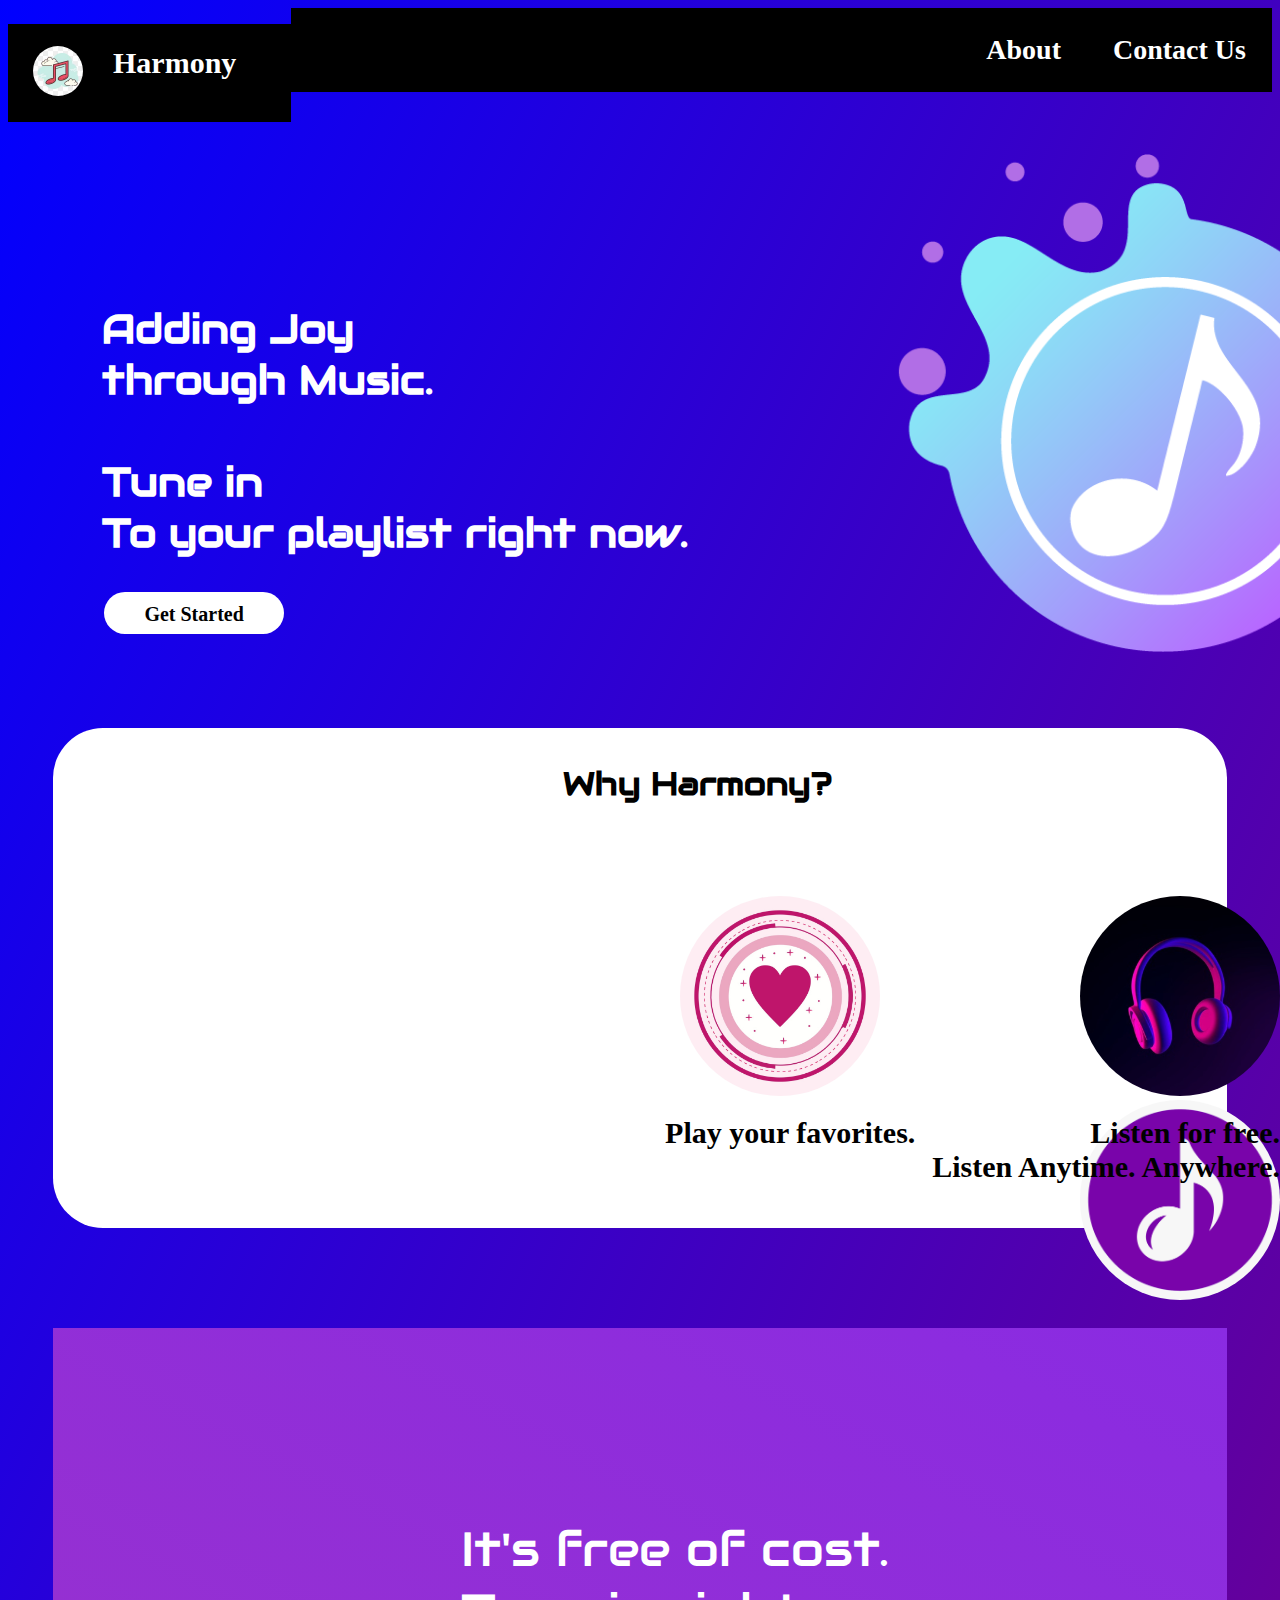
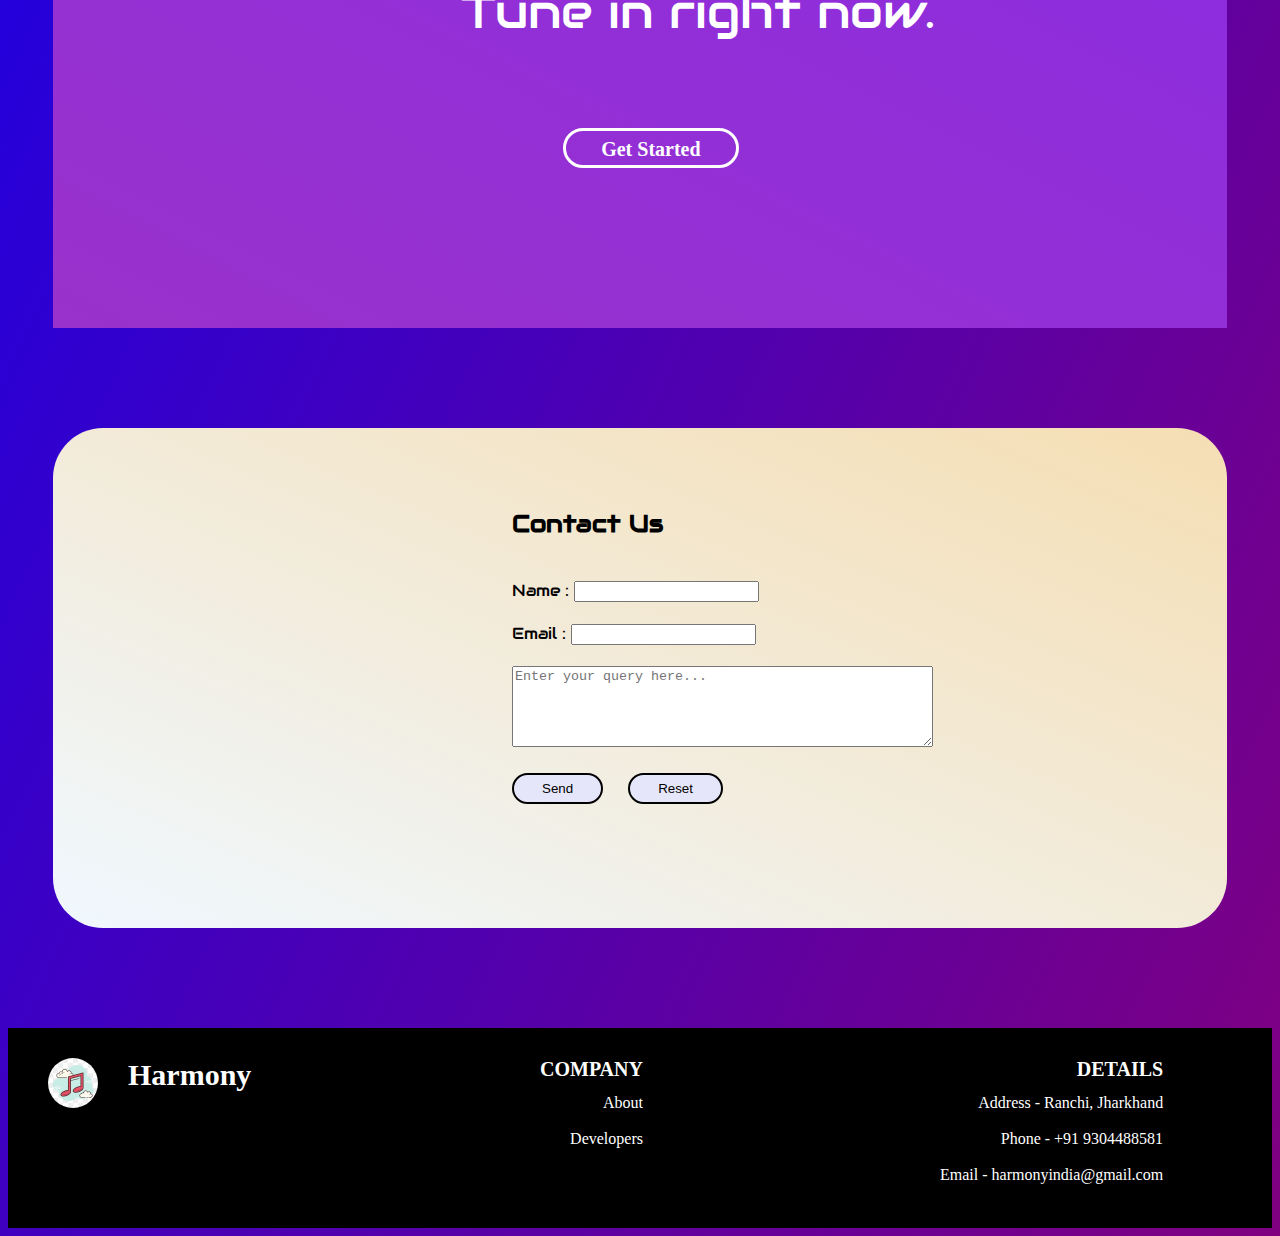
<file: index.html>
<!DOCTYPE html>
<html lang="en">

<head>
    <meta charset="UTF-8">
    <meta http-equiv="X-UA-Compatible" content="IE=edge">
    <meta name="viewport" content="width=device-width, initial-scale=1.0">
    <title>Home</title>
    <!-- CSS -->
    <link rel="stylesheet" href="index.css">
    <!-- FONT GOOGLE -->
    <link rel="stylesheet" href="https://fonts.googleapis.com/css?family=Audiowide">
    <!-- BOOTSTRAP CSS -->
    <link href="https://cdn.jsdelivr.net/npm/bootstrap@5.1.3/dist/css/bootstrap.min.css" rel="stylesheet"
        integrity="sha384-1BmE4kWBq78iYhFldvKuhfTAU6auU8tT94WrHftjDbrCEXSU1oBoqyl2QvZ6jIW3" crossorigin="anonymous">
</head>

<body>

    <!-- Navbar -->

    <div class="bg">

    <ul class="ul-pic">
        <li class="name"><b>Harmony</b></li>
        <li><a href="index.html"><img class="logo" src="media/logo6.jpg" alt=""></a></li>
    </ul>
    <ul class="ul-1">
        <li><a class="a-navbar" href="#area-4">Contact Us</a></li>
        <li><a class="a-navbar" href="about.html">About</a></li>
    </ul>

    <div>
        <img class="start" src="media/logo1.png" alt="">
    </div>

    <div class="index-text">
        <h1>
            Adding Joy
            <br>
            through Music.
            <br>
            <br>
            Tune in
            <br>
            To your playlist right now.
        </h1>
    </div>

    <button class="b1"><a class="a-b1" href="home.html">Get Started</a></button>

    <!-- <div class="footer-a">
        <h4><b>Tunify Corp. Ltd.</b></h4>
    </div> -->
    </div>
    <br>
    <br>
    <div class="area-2">
        <h1 class="text-2">Why Harmony?</h1>
        <br>
        <ul class="icon-list">
            <li><img class="icon-3" src="media/icon2.jpg" alt=""></li>
            <li><img class="icon-2" src="media/icon4.jpg" alt=""></li>
            <li><img class="icon-1" src="media/icon1.png" alt=""></li>
        </ul>
        <ul class="text-icon">
            <li class="text-i-3">Listen for free.</li>
            <li class="text-i-2">Play your favorites.</li>
            <li class="text-i-1">Listen Anytime. Anywhere.</li>
        </ul>
    </div>

    <div class="area-3">
        <p class="area-3-p">
            It's free of cost.
            <br>
            Tune in right now.
        </p>
            <button class="b2"><a class="a-b2" href="home.html">Get Started</a></button>
    </div>

    <div id="area-4">
        <form class="form">
            <h2>Contact Us</h2><br>
            <label for="name">Name :</label>
            <input type="text" id="name"><br><br>
            <label for="email">Email :</label>
            <input type="email" id="mail"><br><br>
            <!-- <label for="query">Enter your query here :</label><br> -->
            <textarea name="query" placeholder="Enter your query here..." cols="50" rows="5"></textarea><br><br>
            <input type="submit" id="area-4-submit" onclick="alert('Your query has been registered.')" value="Send">
            <input type="reset" id="area-4-reset" value="Reset">
        </form>
    </div>

    <div class="area-5">
        <ul class="footer-1">
            <li class="name"><b>Harmony</b></li>
            <li><img class="logo" src="media/logo6.jpg" alt=""></li>
        </ul>
        <ul class="footer-text-1">
            <li class="footer-heading"><b>COMPANY</b></li>
            <br>
            <br>
            <li><a class="a-footer" href="about.html">About</a></li>
            <br>
            <br>
            <li><a class="a-footer" href="#">Developers</a></li>
        </ul>
        <ul class="footer-text-2">
            <li class="footer-heading"><b>DETAILS</b></li>
            <br>
            <br>
            <li>Address - Ranchi, Jharkhand</li>
            <br>
            <br>
            <li>Phone - +91 9304488581</li>
            <br>
            <br>
            <li>Email - harmonyindia@gmail.com</li>
        </ul>
        <p class="proud">Proudly Indian!!!</p>
    </div>
</body>

</html>
</file>
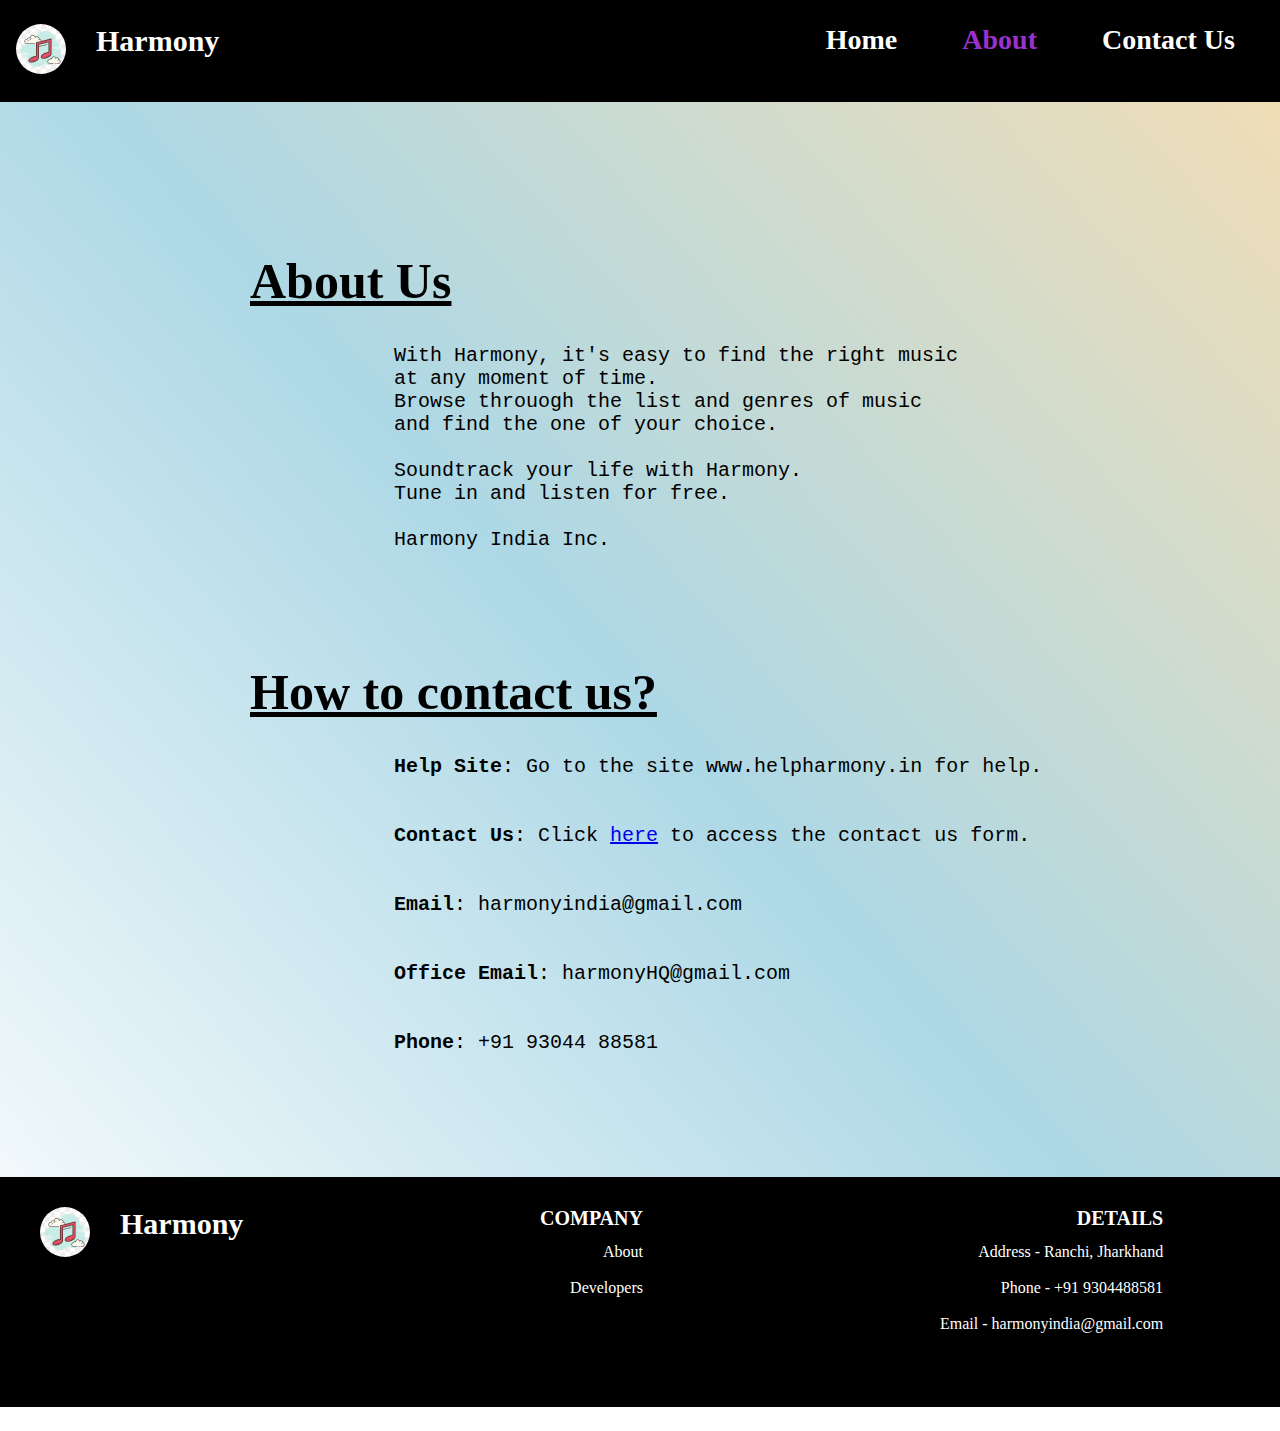
<file: about.html>
<!DOCTYPE html>
<html lang="en">

<head>
    <meta charset="UTF-8">
    <meta http-equiv="X-UA-Compatible" content="IE=edge">
    <meta name="viewport" content="width=device-width, initial-scale=1.0">
    <title>About</title>
    <link rel="stylesheet" href="about.css">
</head>

<body>
    <div class="navbar">
        <ul class="ul-pic">
            <li class="name"><b>Harmony</b></li>
            <li><a href="index.html"><img class="logo" src="media/logo6.jpg" alt=""></a></li>
        </ul>
        <ul class="ul-nav">
            <li><a class="a-navbar" href="contact.html">Contact Us</a></li>
            <li><a class="a-navbar active" href="about.html">About</a></li>
            <li><a class="a-navbar" href="home.html">Home</a></li>
        </ul>
    </div>

    <div class="text">
        <h1 class="head1">About Us</h1>
        <pre class="p-text">
            With Harmony, it's easy to find the right music
            at any moment of time.
            Browse throuogh the list and genres of music
            and find the one of your choice.

            Soundtrack your life with Harmony.
            Tune in and listen for free.

            Harmony India Inc.
        </pre>
        <br>
        <br>
        <h1 class="head1">How to contact us?</h1>
        <pre class="p-text">
            <b>Help Site</b>: Go to the site www.helpharmony.in for help.
            <br>
            <b>Contact Us</b>: Click <a href="contact.html">here</a> to access the contact us form.
            <br>
            <b>Email</b>: harmonyindia@gmail.com
            <br>
            <b>Office Email</b>: harmonyHQ@gmail.com
            <br>
            <b>Phone</b>: +91 93044 88581
        </pre>
    </div>

    <!-- Footer -->
    <div class="area-5">
        <ul class="footer-1">
            <li class="name"><b>Harmony</b></li>
            <li><img class="logo" src="media/logo6.jpg" alt=""></li>
        </ul>
        <ul class="footer-text-1">
            <li class="footer-heading"><b>COMPANY</b></li>
            <br>
            <br>
            <li><a class="a-footer" href="about.html">About</a></li>
            <br>
            <br>
            <li><a class="a-footer" href="dev.html">Developers</a></li>
        </ul>
        <ul class="footer-text-2">
            <li class="footer-heading"><b>DETAILS</b></li>
            <br>
            <br>
            <li>Address - Ranchi, Jharkhand</li>
            <br>
            <br>
            <li>Phone - +91 9304488581</li>
            <br>
            <br>
            <li>Email - harmonyindia@gmail.com</li>
        </ul>
        <p class="proud">Proudly Indian!!!</p>
    </div>
</body>

</html>
</file>
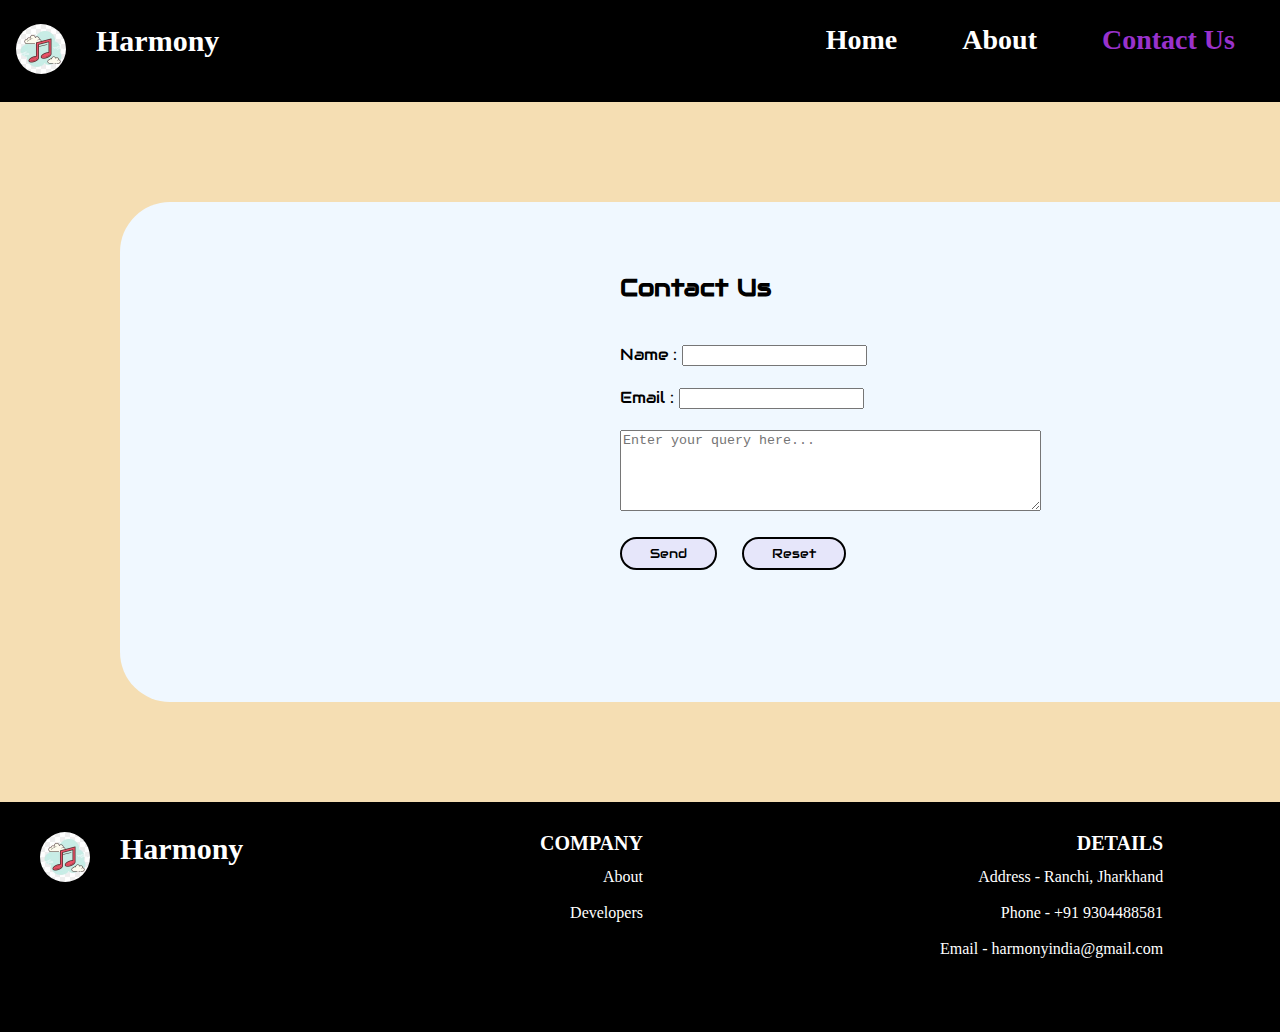
<file: contact.html>
<!DOCTYPE html>
<html lang="en">
<head>
    <meta charset="UTF-8">
    <meta http-equiv="X-UA-Compatible" content="IE=edge">
    <meta name="viewport" content="width=device-width, initial-scale=1.0">
    <title>Contact</title>
    <link rel="stylesheet" href="contact.css">
    <link rel="stylesheet" href="https://fonts.googleapis.com/css?family=Audiowide">
</head>
<body>
    
    <!-- Navbar -->
    <div class="navbar">
        <ul class="ul-pic">
            <li class="name"><b>Harmony</b></li>
            <li><a href="index.html"><img class="logo" src="media/logo6.jpg" alt=""></a></li>
        </ul>
        <ul class="ul-nav">
            <li><a class="a-navbar active" href="contact.html">Contact Us</a></li>
            <li><a class="a-navbar" href="about.html">About</a></li>
            <li><a class="a-navbar" href="home.html">Home</a></li>
        </ul>
    </div>

    <div id="area-4">
        <form class="form">
            <h2>Contact Us</h2><br>
            <label for="name">Name :</label>
            <input type="text" id="name" required><br><br>
            <label for="email">Email :</label>
            <input type="email" id="mail" required><br><br>
            <!-- <label for="query">Enter your query here :</label><br> -->
            <textarea name="query" placeholder="Enter your query here..." cols="50" rows="5"></textarea><br><br>
            <input type="submit" id="area-4-submit" onclick="alert('Your query has been registered.')" value="Send">
            <input type="reset" id="area-4-reset" value="Reset">
        </form>
    </div>

        <!-- Footer -->
        <div class="footer">
            <ul class="footer-1">
                <li class="name"><b>Harmony</b></li>
                <li><img class="logo" src="media/logo6.jpg" alt=""></li>
            </ul>
            <ul class="footer-text-1">
                <li class="footer-heading"><b>COMPANY</b></li>
                <br>
                <br>
                <li><a class="a-footer" href="about.html">About</a></li>
                <br>
                <br>
                <li><a class="a-footer" href="dev.html">Developers</a></li>
            </ul>
            <ul class="footer-text-2">
                <li class="footer-heading"><b>DETAILS</b></li>
                <br>
                <br>
                <li>Address - Ranchi, Jharkhand</li>
                <br>
                <br>
                <li>Phone - +91 9304488581</li>
                <br>
                <br>
                <li>Email - harmonyindia@gmail.com</li>
            </ul>
            <p class="proud">Proudly Indian!!!</p>
        </div>
        
</body>
</html>
</file>
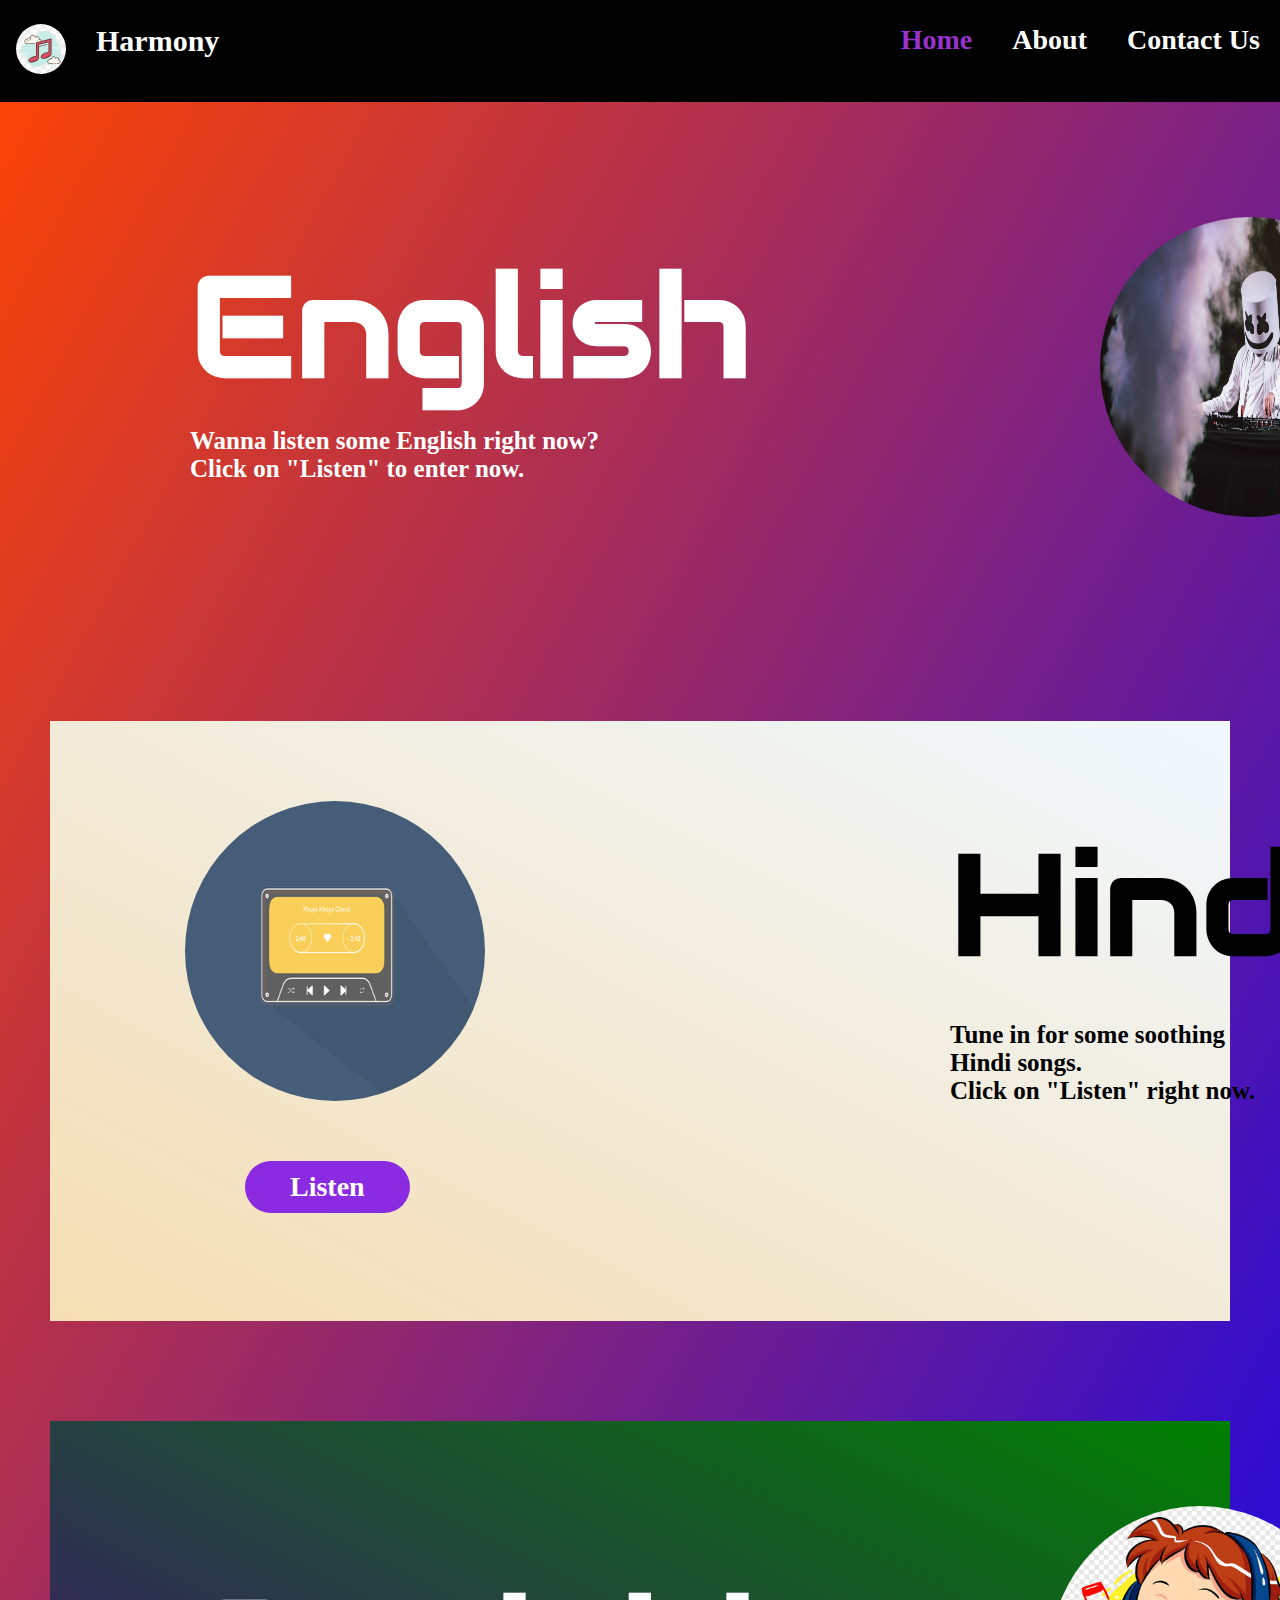
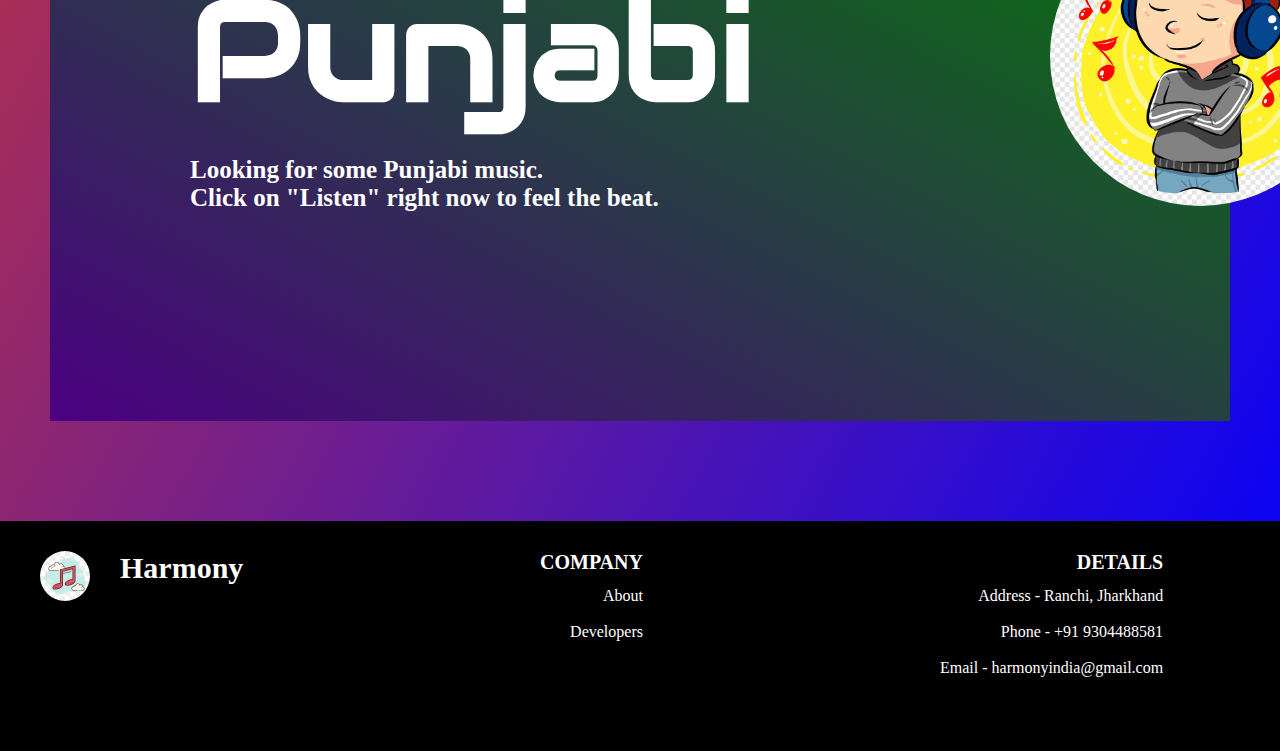
<file: home.html>
<!DOCTYPE html>
<html lang="en">
<head>
    <meta charset="UTF-8">
    <meta http-equiv="X-UA-Compatible" content="IE=edge">
    <meta name="viewport" content="width=device-width, initial-scale=1.0">
    <title>home</title>
    <link rel="stylesheet" href="home.css">
    <!-- FONT GOOGLE -->
    <link rel="stylesheet" href="https://fonts.googleapis.com/css?family=Audiowide">

</head>
<body>
        <div class="navbar">
            <ul class="ul-pic">
                <li class="name"><b>Harmony</b></li>
                <li><a href="index.html"><img class="logo" src="media/logo6.jpg" alt=""></a></li>
            </ul>
            <ul class="ul-nav">
                <li><a class="a-navbar" href="contact.html">Contact Us</a></li>
                <li><a class="a-navbar" href="about.html">About</a></li>
                <li><a class="a-navbar active" href="home.html">Home</a></li>
            </ul>
        </div>
    <div class="area-2">
        <h1 class="head-eng">English</h1>
        <p class="area-2-text">
            Wanna listen some English right now?<br>
            Click on "Listen" to enter now.
        </p>
        <img class="pic-eng" src="media/marshmallow.jpg" alt="">
        <button class="b1"><a class="b1-eng" href="english.html">Listen</a></button>
    </div>
    <div class="area-3">
        <h1 class="head-hindi">Hindi</h1>
        <p class="area-3-text">
            Tune in for some soothing Hindi songs.<br>
            Click on "Listen" right now.
        </p>
        <img src="media/hindipic.png" alt="" class="pic-hindi">
        <button class="b2"><a class="b2-hindi" href="hindi.html">Listen</a></button>
    </div>
    
    <div class="area-4">
        <h1 class="head-pun">Punjabi</h1>
        <p class="area-4-text">
            Looking for some Punjabi music.<br>
            Click on "Listen" right now to feel the beat.
        </p>
        <img src="media/logo4.png" alt="" class="pic-pun">
        <button class="b3"><a class="b3-pun" href="punjabi.html">Listen</a></button>
    </div>

    <!-- Footer -->
    
    <div class="area-5">
        <ul class="footer-1">
            <li class="name"><b>Harmony</b></li>
            <li><img class="logo" src="media/logo6.jpg" alt=""></li>
        </ul>
        <ul class="footer-text-1">
            <li class="footer-heading"><b>COMPANY</b></li>
            <br>
            <br>
            <li><a class="a-footer" href="about.html">About</a></li>
            <br>
            <br>
            <li><a class="a-footer" href="dev.html">Developers</a></li>
        </ul>
        <ul class="footer-text-2">
            <li class="footer-heading"><b>DETAILS</b></li>
            <br>
            <br>
            <li>Address - Ranchi, Jharkhand</li>
            <br>
            <br>
            <li>Phone - +91 9304488581</li>
            <br>
            <br>
            <li>Email - harmonyindia@gmail.com</li>
        </ul>
        <p class="proud">Proudly Indian!!!</p>
    </div>

</body>
</html>
</file>
<file: index.css>
html {
  scroll-behavior: smooth;
}
.ul-pic {
  list-style-type: none;
  float: left;
  background-color: black;
  padding: 22px 25px;
  /* border-radius: 500%; */
}

.name{
    font-size: 30px;
    padding: 0px 30px;
    font-family: "Lucida Handwriting", cursive;
    color: white;
}

.ul-1 {
  list-style-type: none;
  margin: 0;
  padding: 0;
  overflow: hidden;
  background-color: black;
  /* font-size: 120px; */
  /* opacity: 0.5; */
  /* border-radius: 15%; */
  /* border-style: groove;
    border-width: medium;
    border-radius: 15px;
    border-color: black; */
}

li {
  float: right;
}

.a-navbar {
  display: block;
  color: white;
  text-align: center;
  padding: 26px 26px;
  text-decoration: none;
  font-family: "Papyrus", fantasy;
  font-weight: bold;
  font-size: 28px;
}

.a-navbar:hover {
  color: rgb(122, 33, 150);
}

.active {
  color: darkorchid;
}

body {
  background-color: white;
  /* background-image: url("media/bg7.jpeg"); */
  background-image: linear-gradient(to bottom right, blue, purple);
  /* background-size: cover; */
  /* background-repeat: no-repeat; */
  background-position-y: top;
  background-position-x: center;
  /* background-position: center; */
  height: 100%;
}

.logo {
  height: 50px;
  width: 50px;
  border-radius: 50%;
}

.start {
  height: 500px;
  width: 500px;
  /* border-radius: 500%; */
  float: right;
  position: absolute;
  margin-top: 60px;
  margin-left: 600px;
  transition: transform .3s;
}

.start:hover{
  transform: scale(1.1);
}

.b1{
  background-color: white;
  font-family: "Papyrus", fantasy;
  font-weight: bold;
  border: none;
  color: black;
  padding: 7px 40px;
  text-align: center;
  text-decoration: none;
  display: inline-block;
  font-size: 25px;
  margin: 4px 2px;
  cursor: pointer;
  border-radius: 50px;
  position: absolute;
  left: 8%;
  margin-top: 500px;
  transition: transform .4s;
}

.b1:hover, .a-b1:hover, .a-b1:visited{
    background-color: white;
    color: black;
    transform: scale(1.2);
}

.a-b1{
    /* background-color: white; */
    color:black;
    font-size: 20px;
    text-decoration: none;
    /* border: 3px ridge white; */
}

.index-text{
    position: absolute;
    left: 8%;
    bottom: 35%;
    font-family: "Audiowide", sans-serif;
    font-weight: bold;
    font-size: 20px;
    color:white;
}

.area-2{
  margin-top: 600px;
  height: 500px;
  background-color: white;
  border-radius: 50px;
  background-position-x: center;
  margin-left: 45px;
  margin-right: 45px;
}

.text-2{
  position: absolute;
  left: 44%;
  margin-top: 35px;
  font-family: "Audiowide", sans-serif;
  font-weight: bold;
  font-weight: bold;
}

.icon-list{
  list-style-type: none;
  position: absolute;
  margin-top: 150px;
}

.icon-1{
  height: 200px;
  width: 200px;
  border-radius: 50%;
  margin-left: 300px;
  transition: transform .3s;
}

.icon-2{
  height: 200px;
  width: 200px;
  border-radius: 50%;
  margin-left: 200px;
  transition: transform .3s;
}

.icon-3{
  height: 200px;
  width: 200px;
  border-radius: 50%;
  margin-left: 200px;
  transition: transform .3s;
}

.icon-1:hover, .icon-2:hover, .icon-3:hover{
  transform: scale(1.3);
}

.text-icon{
  list-style-type: none;
  position: absolute;
  margin-top: 370px;
  font-family: "Papyrus", fantasy;
  font-weight: bold;
  font-size: 30px;
}

.text-i-1{
  margin-left: 155px;
}

.text-i-2{
  margin-left: 80px;
}

.text-i-3{
  margin-left: 175px;
}


.area-3{
  margin-top: 100px;
  height: 600px;
  background-image: linear-gradient(to bottom left, blueviolet, darkorchid);
  background-position-x: center;
  margin-left: 45px;
  margin-right: 45px;
}

.area-3-p{
  font-family: "Audiowide", fantasy;
  /* font-weight: bold; */
  color: white;
  font-size: 48px;
  position: absolute;
  left: 36%;
  margin-top: 190px;
}


.b2{
  position: absolute;
  left: 44%;
  margin-top: 400px;
  padding: 3px 35px;
  text-align: center;
  /* text-decoration: none; */
  display: inline-block;
  border-radius: 50px;
  border: 3px solid white;
  background-color: transparent;
  font-family: "Papyrus";
  font-weight: bold;
  color: white;
  font-size: 25px;
  cursor: pointer;
  border-radius: 50px;
  transition: transform .4s;
}

.b2:hover, .a-b2:hover{
  background-color: black;
  color: white;
  transform: scale(1.2);
}

.a-b2, .a-b2:visited{
  background-color: transparent;
  color: white;
  font-size: 20px;
  text-decoration: none;
}


#area-4{
  background-image: linear-gradient(to bottom left, wheat, aliceblue);
  border-radius: 50px;
  margin-top: 100px;
  height: 500px;
  background-position-x: center;
  margin-left: 45px;
  margin-right: 45px;
}

.form{
  position: absolute;
  left: 40%;
  margin-top: 60px;
  font-family: "Audiowide", sans-serif;
}

#area-4-submit{
  background-color:lavender;
  color: black;
  border: 2px solid black;
  border-radius: 50px;
  padding: 6px 28px;
  transition: transform .3s;
}

#area-4-reset{
  background-color:lavender;
  color: black;
  border: 2px solid black;
  border-radius: 50px;
  padding: 6px 28px;
  margin-left: 20px;
  transition: transform .3s;
}

#area-4-submit:hover{
  transform: scale(1.3);
}

#area-4-reset:hover{
  transform: scale(1.3);
}

.area-5{
  background-color: black;
  margin-top: 100px;
  height: 200px;
}

.footer-1{
  list-style-type: none;
  position:absolute;
  margin-top: 30px;
}

.footer-text-1{
  color: white;
  list-style-type: none;
  position: absolute;
  margin-top: 30px;
  left: 500px;
  font-family: "Papyrus", fantasy;
  text-decoration: none;
}

.footer-heading{
  font-size: 20px;
}

.a-footer, .a-footer:visited{
  color: white;
  text-decoration: none;
}

.footer-text-2{
  color: white;
  list-style-type: none;
  position: absolute;
  margin-top: 30px;
  left: 900px;
  font-family: "Papyrus", fantasy;
  text-decoration: none;
}

.proud{
  color: white;
  font-family: "Papyrus", sans-serif;
  position: absolute;
  margin-left: 1300px;
  margin-top: 75px;
  font-size: 40px;
}
</file>
<file: about.css>
html {
  scroll-behavior: smooth;
}

.bg {
  padding: 0;
}

body {
  /* background-color: white; */
  /* background-image: url("media/bg7.jpeg"); */
  background-image: linear-gradient(to top right, white, lightblue, wheat);
  background-size: cover;
  background-repeat: no-repeat;
  background-position-y: top;
  background-position-x: center;
  /* background-position: center; */
  height: 100%;
  margin: 0;
}

.navbar {
  list-style-type: none;
  margin: 0;
  padding: 0;
  overflow: hidden;
  background-color: black;
}

.ul-pic {
  list-style-type: none;
  float: left;
  background-color: black;
  padding: 8px 16px;
}

.logo {
  height: 50px;
  width: 50px;
  border-radius: 50%;
}

.name {
  font-size: 30px;
  padding: 0px 30px;
  font-family: "Lucida Handwriting", cursive;
  color: white;
}

li {
  float: right;
}

.a-navbar {
  display: block;
  color: white;
  text-align: center;
  padding: 8px 20px;
  text-decoration: none;
  font-family: "Papyrus", fantasy;
  font-weight: bold;
  font-size: 28px;
  margin-right: 25px;

}

.a-navbar:hover {
  color: orange;
}

.active {
  color: darkorchid;
}

.text{
  margin-left: 250px;
  margin-top: 150px;
  margin-bottom: 100px;
}

.head1{
  font-size: 50px;
  text-decoration: underline;
  font-family: Cambria, Cochin, Georgia, Times, 'Times New Roman', serif;
}

.p-text{
  font-size: 20px;
  font-family: 'Monaco', monospace;
}

.area-5 {
  background-color: black;
  margin-top: 100px;
  height: 230px;
}

.footer-1 {
  list-style-type: none;
  position: absolute;
  margin-top: 30px;
}

.footer-text-1 {
  color: white;
  list-style-type: none;
  position: absolute;
  margin-top: 30px;
  left: 500px;
  font-family: "Papyrus", fantasy;
  text-decoration: none;
}

.footer-heading {
  font-size: 20px;
}

.a-footer,
.a-footer:visited {
  color: white;
  text-decoration: none;
}

.footer-text-2 {
  color: white;
  list-style-type: none;
  position: absolute;
  margin-top: 30px;
  left: 900px;
  font-family: "Papyrus", fantasy;
  text-decoration: none;
}

.proud {
  color: white;
  font-family: "Papyrus", sans-serif;
  position: absolute;
  margin-left: 1300px;
  margin-top: 75px;
  font-size: 40px;
}
</file>
<file: contact.css>
html {
    scroll-behavior: smooth;
  }
  
  .bg {
    padding: 0;
  }
  
  body {
    /* background-color: white; */
    /* background-image: url("media/bg7.jpeg"); */
    background-color: wheat;
    background-size: cover;
    background-repeat: no-repeat;
    background-position-y: top;
    background-position-x: center;
    /* background-position: center; */
    height: 100%;
    margin: 0;
  }
  
  .navbar {
    list-style-type: none;
    margin: 0;
    padding: 0;
    overflow: hidden;
    background-color: black;
  }
  
  .ul-pic {
    list-style-type: none;
    float: left;
    background-color: black;
    padding: 8px 16px;
  }
  
  .logo {
    height: 50px;
    width: 50px;
    border-radius: 50%;
  }
  
  .name {
    font-size: 30px;
    padding: 0px 30px;
    font-family: "Lucida Handwriting", cursive;
    color: white;
  }
  
  li {
    float: right;
  }
  
  .a-navbar {
    display: block;
    color: white;
    text-align: center;
    padding: 8px 20px;
    text-decoration: none;
    font-family: "Papyrus", fantasy;
    font-weight: bold;
    font-size: 28px;
    margin-right: 25px;
  
  }
  
  .a-navbar:hover {
    color: orange;
  }
  
  .active {
    color: darkorchid;
  }

  #area-4{
    background-color: aliceblue;
    border-radius: 50px;
    margin-top: 100px;
    height: 500px;
    width: 1300px;
    background-position-x: center;
    margin-left: 120px;
    /* margin-right: 45px; */
  }
  
  .form{
    /* position: absolute; */
    /* left: 40%; */
    /* margin-top: 60px; */
    padding: 50px 500px;
    font-family: "Audiowide", sans-serif;
  }
  
  #area-4-submit{
    background-color:lavender;
    color: black;
    border: 2px solid black;
    border-radius: 50px;
    padding: 6px 28px;
    transition: transform .3s;
    font-family: "Audiowide", sans-serif;
  }
  
  #area-4-reset{
    background-color:lavender;
    color: black;
    border: 2px solid black;
    border-radius: 50px;
    padding: 6px 28px;
    margin-left: 20px;
    transition: transform .3s;
    font-family: "Audiowide", sans-serif;
  }
  
  #area-4-submit:hover{
    transform: scale(1.3);
  }
  
  #area-4-reset:hover{
    transform: scale(1.3);
  }

  .footer {
    background-color: black;
    margin-top: 100px;
    height: 230px;
  }
  
  .footer-1 {
    list-style-type: none;
    position: absolute;
    margin-top: 30px;
  }
  
  .footer-text-1 {
    color: white;
    list-style-type: none;
    position: absolute;
    margin-top: 30px;
    left: 500px;
    font-family: "Papyrus", fantasy;
    text-decoration: none;
  }
  
  .footer-heading {
    font-size: 20px;
  }
  
  .a-footer,
  .a-footer:visited {
    color: white;
    text-decoration: none;
  }
  
  .footer-text-2 {
    color: white;
    list-style-type: none;
    position: absolute;
    margin-top: 30px;
    left: 900px;
    font-family: "Papyrus", fantasy;
    text-decoration: none;
  }
  
  .proud {
    color: white;
    font-family: "Papyrus", sans-serif;
    position: absolute;
    margin-left: 1300px;
    margin-top: 75px;
    font-size: 40px;
  }
</file>
<file: home.css>
html {
  scroll-behavior: smooth;
}

.bg {
  padding: 0;
}

body {
  background-color: white;
  /* background-image: url("media/bg7.jpeg"); */
  background-image: linear-gradient(to bottom right, orangered, blue);
  background-size: cover;
  background-repeat: no-repeat;
  background-position-y: top;
  background-position-x: center;
  /* background-position: center; */
  height: 100%;
  margin: 0;
}

.navbar {
  list-style-type: none;
  margin: 0;
  padding: 0;
  overflow: hidden;
  background-color: black;
}

.ul-pic {
  list-style-type: none;
  float: left;
  background-color: black;
  padding: 8px 16px;
  /* border-radius: 500%; */
}

.logo {
  height: 50px;
  width: 50px;
  border-radius: 50%;
}

.name {
  font-size: 30px;
  padding: 0px 30px;
  font-family: "Lucida Handwriting", cursive;
  color: white;
}

li {
  float: right;
}

.a-navbar {
  display: block;
  color: white;
  text-align: center;
  padding: 8px 20px;
  text-decoration: none;
  font-family: "Papyrus", fantasy;
  font-weight: bold;
  font-size: 28px;
}

.a-navbar:hover {
  color: orange;
}

.active {
  color: darkorchid;
}

.head-eng {
  position: absolute;
  margin-left: 190px;
  margin-top: 135px;
  font-family: "Audiowide", sans-serif;
  font-size: 140px;
  color: white;
}

.area-2-text {
  position: absolute;
  margin-top: 325px;
  margin-left: 190px;
  font-size: 25px;
  font-weight: bold;
  font-family: "Papyrus", fantasy;
  color: white;
}

.pic-eng {
  height: 300px;
  width: 300px;
  margin-top: 115px;
  margin-left: 1100px;
  /* border: 2px solid black; */
  border-radius: 500px;
  transition: transform 0.3s;
}

.pic-eng:hover {
  transform: scale(1.3);
}

.b1 {
  position: absolute;
  margin-top: 470px;
  margin-left: -230px;
  padding: 10px 45px;
  border-radius: 50px;
  border: none;
  font-size: 28px;
  font-weight: bold;
  background-color: orangered;
  color: white;
  font-family: "Papyrus";
  transition: transform 0.3s;
}

.b1 a {
  color: white;
  text-decoration: none;
}

.b1:hover,
.b1 a:hover {
  transform: scale(1.3);
}

.area-3 {
  background-image: linear-gradient(to top right, wheat, aliceblue);
  /* background-image: url('media/marshmallow.jpg'); */
  height: 600px;
  margin: 50px;
  margin-top: 200px;
}

.pic-hindi {
  height: 300px;
  width: 300px;
  margin-top: 80px;
  margin-left: 135px;
  /* border: 2px solid black; */
  border-radius: 500px;
  transition: transform 0.3s;
}

.pic-hindi:hover {
  transform: scale(1.3);
}

.head-hindi {
  position: absolute;
  margin-left: 900px;
  font-family: "Audiowide", sans-serif;
  font-size: 140px;
  color: black;
}

.area-3-text {
  position: absolute;
  margin-top: 300px;
  margin-left: 900px;
  font-size: 25px;
  font-weight: bold;
  font-family: "Papyrus", fantasy;
  color: black;
}

.b2 {
  position: absolute;
  margin-top: 440px;
  margin-left: -240px;
  padding: 10px 45px;
  border-radius: 50px;
  border: none;
  font-size: 28px;
  font-weight: bold;
  background-color: blueviolet;
  color: white;
  font-family: "Papyrus";
  transition: transform 0.3s;
}

.b2 a {
  color: white;
  text-decoration: none;
}

.b2:hover,
.b2 a:hover {
  transform: scale(1.3);
}

.area-4 {
  background-image: linear-gradient(to top right, indigo, green);
  height: 600px;
  margin: 50px;
  margin-top: 100px;
}

.head-pun {
  position: absolute;
  margin-left: 140px;
  margin-top: 140px;
  font-family: "Audiowide", sans-serif;
  font-size: 140px;
  color: white;
}

.area-4-text {
  position: absolute;
  margin-top: 335px;
  margin-left: 140px;
  font-size: 25px;
  font-weight: bold;
  font-family: "Papyrus", fantasy;
  color: white;
}

.pic-pun {
  height: 300px;
  width: 300px;
  margin-top: 85px;
  margin-left: 1000px;
  /* border: 2px solid black; */
  border-radius: 500px;
  transition: transform 0.3s;
}

.pic-pun:hover {
  transform: scale(1.3);
}

.b3 {
  position: absolute;
  margin-top: 440px;
  margin-left: -230px;
  padding: 10px 45px;
  border-radius: 50px;
  border: none;
  font-size: 28px;
  font-weight: bold;
  background-color: blueviolet;
  color: white;
  font-family: "Papyrus";
  transition: transform 0.3s;
}

.b3 a {
  color: white;
  text-decoration: none;
}

.b3:hover,
.b3 a:hover {
  transform: scale(1.3);
}

.area-5{
  background-color: black;
  margin-top: 100px;
  height: 230px;
}

.footer-1{
  list-style-type: none;
  position:absolute;
  margin-top: 30px;
}

.footer-text-1{
  color: white;
  list-style-type: none;
  position:absolute;
  margin-top: 30px;
  left: 500px;
  font-family: "Papyrus", fantasy;
  text-decoration: none;
}

.footer-heading{
  font-size: 20px;
}

.a-footer, .a-footer:visited{
  color: white;
  text-decoration: none;
}

.footer-text-2{
  color: white;
  list-style-type: none;
  position:absolute;
  margin-top: 30px;
  left: 900px;
  font-family: "Papyrus", fantasy;
  text-decoration: none;
}

.proud{
  color: white;
  font-family: "Papyrus", sans-serif;
  position: absolute;
  margin-left: 1300px;
  margin-top: 75px;
  font-size: 40px;
}
</file>
